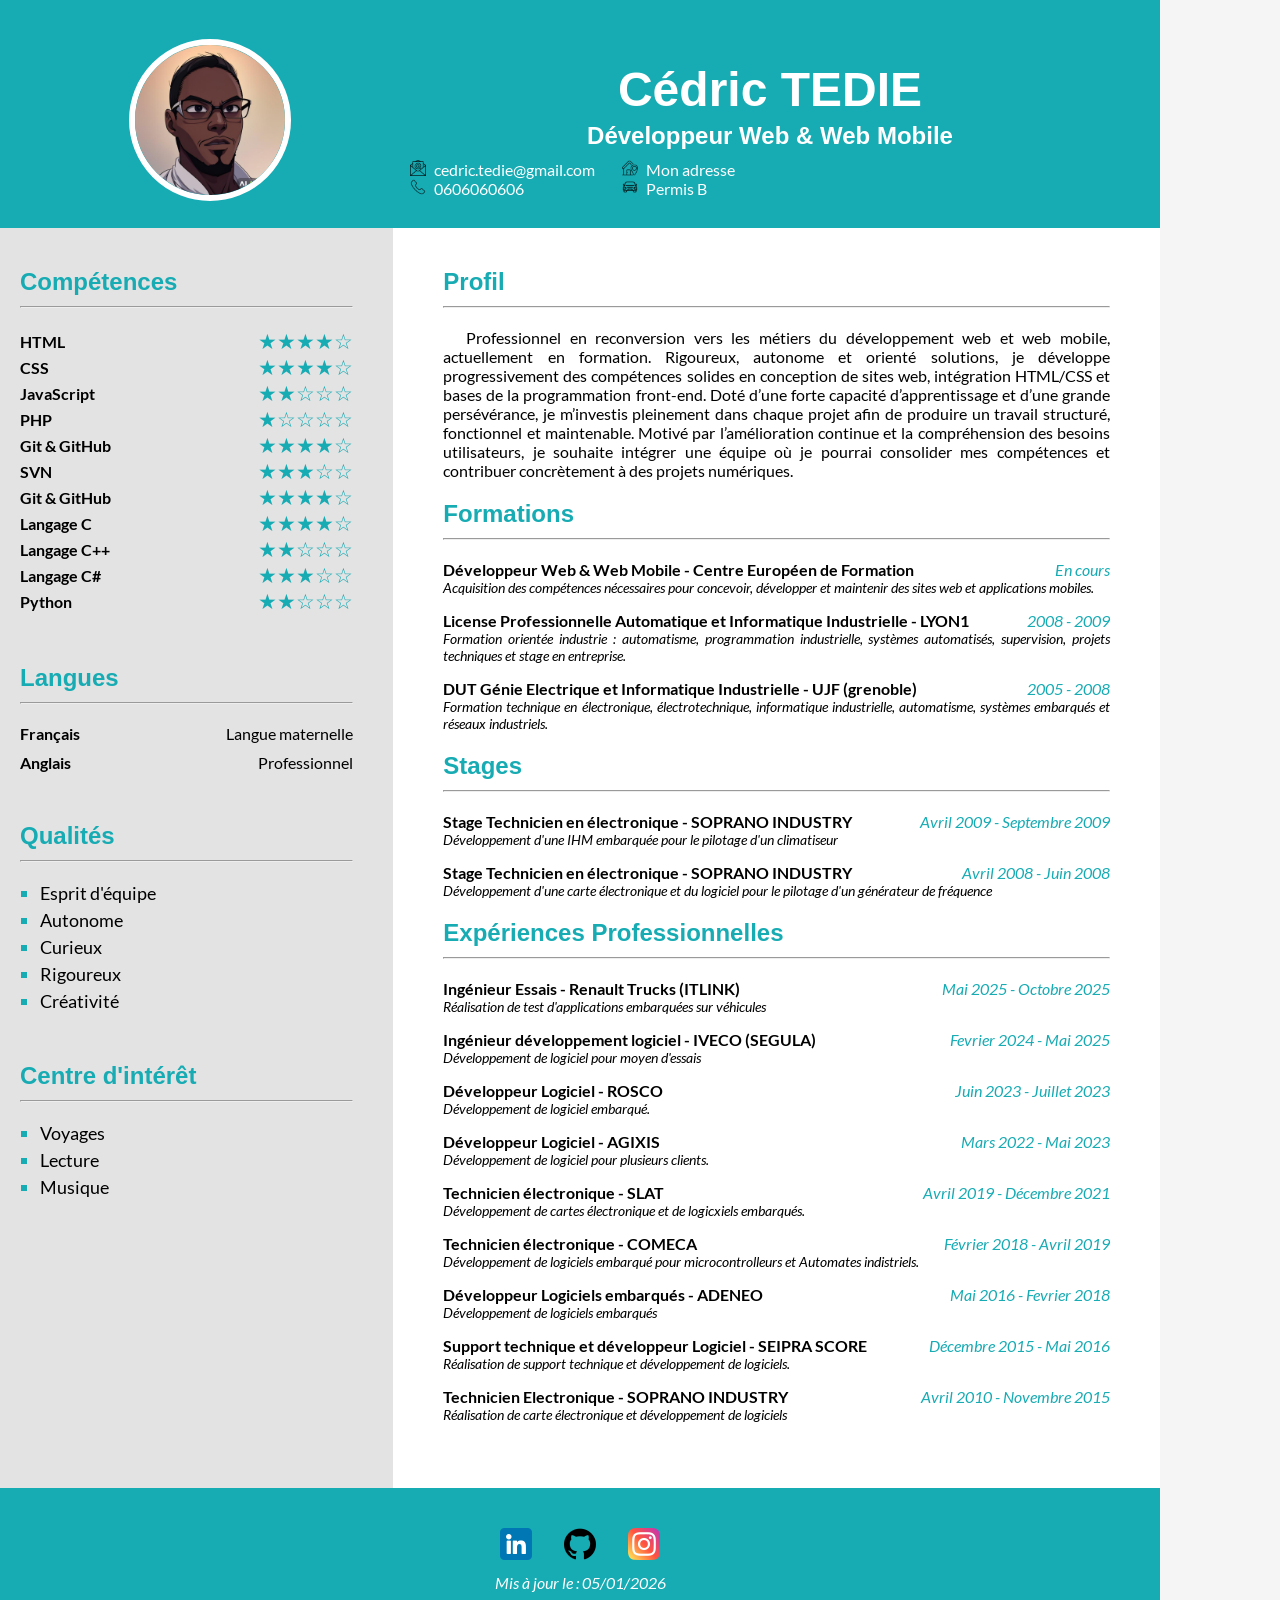
<file: site/index.html>
<!DOCTYPE html>
<html lang="fr">

  <head>
    <meta charset="UTF-8">
    <meta http-equiv="X-UA-Compatible" content="IE=edge">
    <meta name="viewport" content="width=device-width, initial-scale=1.0">
    <title>CV Cédric TEDIE</title>
    <link rel="icon" type="image/png" href="./assets/img/favicon.png">
    <link rel="stylesheet" href="./assets/css/common.css" />
    <link rel="stylesheet" href="./assets/css/header.css" />
    <link rel="stylesheet" href="./assets/css/main.css" />
    <link rel="stylesheet" href="./assets/css/aside.css" />
    <link rel="stylesheet" href="./assets/css/footer.css" />
  </head>

  <body>
    <div id="CV">
        <header class="header">
            <div class="header__photo"><a href="./assets/img/portrait_pro_AI.jpg"><img src="./assets/img/portrait_pro_AI.jpg" alt="Photo de Cédric"></a></div>
            <div class="header__info">
                <h1 id="name">Cédric TEDIE</h1>
                <h2 id="header__infos__title">Développeur Web & Web Mobile</h2>
                <section class="contact">
                    <div class="contact__info">
                        <span><img src="./assets/img/email24.png" alt="Enveloppe email"><a href="mailto:cedric.tedie@gmail.com">cedric.tedie@gmail.com</a></span><br>
                        <span><img src="./assets/img/telephone24.png" alt="Combiné de téléphone"><a href="tel:0606060606">0606060606</a></span>
                    </div>
                    <div class="contact__info">
                        <span><img src="./assets/img/home-address24.png" alt="Maison"><a href="https://maps.app.goo.gl/tjkZmcnocFxiRjBN8">Mon adresse</a></span><br>
                        <span><img src="./assets/img/car24.png" alt="Voiture">Permis B</span>
                    </div>
                </section>
            </div>
        </header>
        <div class="content">
            <aside>
                <section class="competences">
                    <h2>Compétences</h2>
                    <hr>
                    <ul class="competences__list-competences">
                        <li>
                            <span class="skill">HTML</span>
                            <span class="stars">★★★★☆</span>
                        </li>
                        <li>
                            <span class="skill">CSS</span>
                            <span class="stars">★★★★☆</span>
                        </li>
                        <li>
                            <span class="skill">JavaScript</span>
                            <span class="stars">★★☆☆☆</span>
                        </li>
                        <li>
                            <span class="skill">PHP</span>
                            <span class="stars">★☆☆☆☆</span>
                        </li>
                        <li>
                            <span class="skill">Git & GitHub</span>
                            <span class="stars">★★★★☆</span>
                        </li>
                        <li>
                            <span class="skill">SVN</span>
                            <span class="stars">★★★☆☆</span>                        
                        <li>
                            <span class="skill">Git & GitHub</span>
                            <span class="stars">★★★★☆</span>
                        </li>
                        <li>
                            <span class="skill">Langage C</span>
                            <span class="stars">★★★★☆</span>
                        </li>
                        <li>
                            <span class="skill">Langage C++</span>
                            <span class="stars">★★☆☆☆</span>
                        </li>
                        <li>
                            <span class="skill">Langage C#</span>
                            <span class="stars">★★★☆☆</span>
                        </li>
                        <li>
                            <span class="skill">Python</span>
                            <span class="stars">★★☆☆☆</span>
                        </li>
                    </ul>
                </section>
                <section class="langues">
                    <h2>Langues</h2>
                    <hr>
                    <ul class="langues__list-langues">
                        <li>
                            <span class="skill">Français</span>
                            <span class="langues__level">Langue maternelle</span>
                        </li>
                        <li><span class="skill">Anglais</span>
                            <span class="langues__level">Professionnel</span>
                        </li>
                    </ul>
                </section>
                <section class="qualites">
                    <h2>Qualités</h2>
                    <hr>
                    <ul class="qualites__list-qualites">
                        <li>Esprit d'équipe</li>
                        <li>Autonome</li>
                        <li>Curieux</li>
                        <li>Rigoureux</li>
                        <li>Créativité</li>
                    </ul>
                </section>
                <section class="centres-d-interet">
                    <h2>Centre d'intérêt</h2>
                    <hr>
                    <ul class="centres-d-interet__list-centres-d-interet">
                        <li>Voyages</li>
                        <li>Lecture</li>
                        <li>Musique</li>
                    </ul>
            </aside>
            <main class="main">
                <section class="profil">
                    <h2>Profil</h2>
                    <hr>
                    <p class="profil__description">
                        Professionnel en reconversion vers les métiers du développement web et web mobile, actuellement en formation. 
                        Rigoureux, autonome et orienté solutions, je développe progressivement des compétences solides en conception 
                        de sites web, intégration HTML/CSS et bases de la programmation front-end. Doté d’une forte capacité 
                        d’apprentissage et d’une grande persévérance, je m’investis pleinement dans chaque projet afin de produire 
                        un travail structuré, fonctionnel et maintenable. Motivé par l’amélioration continue et la compréhension des 
                        besoins utilisateurs, je souhaite intégrer une équipe où je pourrai consolider mes compétences et contribuer 
                        concrètement à des projets numériques.
                    </p>
                </section>
                <section class="formation">
                    <h2>Formations</h2>
                    <hr>
                    <article class="has-hover">
                        <div class="formation__diplome">
                            <span class="nomFormation">Développeur Web & Web Mobile - Centre Européen de Formation</span>
                            <span class="dates">En cours</span>
                        </div>
                        <p class="formation__diplome__info">Acquisition des compétences nécessaires pour concevoir, développer et maintenir des sites web et applications mobiles.</p>
                    </article>
                    <article class="has-hover">
                        <div class="formation__diplome">
                            <span class="nomFormation">License Professionnelle Automatique et Informatique Industrielle - LYON1</span>
                            <span class="dates">2008 - 2009</span>
                        </div>
                        <p class="formation__diplome__info">Formation orientée industrie : automatisme, programmation industrielle, systèmes automatisés, supervision, projets techniques et stage en entreprise.</p>
                    </article>
                    <article class="has-hover">
                        <div class="formation__diplome">
                            <span class="nomFormation">DUT Génie Electrique et Informatique Industrielle - UJF (grenoble)</span>
                            <span class="dates">2005 - 2008</span>
                        </div>
                        <p class="formation__diplome__info">Formation technique en électronique, électrotechnique, informatique industrielle, automatisme, systèmes embarqués et réseaux industriels.</p>
                    </article>
                </section>
                <section class="stages">
                    <h2>Stages</h2>
                    <hr>
                    <article class="has-hover">
                        <div class="formation__diplome">
                            <span class="nomFormation">Stage Technicien en électronique - SOPRANO INDUSTRY</span>
                            <span class="dates">Avril 2009 - Septembre 2009</span>
                        </div>
                        <p class="formation__diplome__info">Développement d'une IHM embarquée pour le pilotage d'un climatiseur</p>
                    </article>
                    <article class="has-hover">
                        <div class="formation__diplome">
                            <span class="nomFormation">Stage Technicien en électronique - SOPRANO INDUSTRY</span>
                            <span class="dates">Avril 2008 - Juin 2008</span>
                        </div>
                        <p class="formation__diplome__info">Développement d'une carte électronique et du logiciel pour le pilotage d'un générateur de fréquence</p>
                    </article>
                </section>
                <section class="experiences-professionnelles">
                    <h2>Expériences Professionnelles</h2>
                    <hr>
                    <article class="has-hover">
                        <div class="formation__diplome">
                            <span class="nomFormation">Ingénieur Essais - Renault Trucks (ITLINK)</span>
                            <span class="dates">Mai 2025 - Octobre 2025</span>
                        </div>
                        <p class="formation__diplome__info">Réalisation de test d'applications embarquées sur véhicules</p>
                    </article>
                    <article class="has-hover">
                        <div class="formation__diplome">
                            <span class="nomFormation">Ingénieur développement logiciel - IVECO (SEGULA)</span>
                            <span class="dates">Fevrier 2024 - Mai 2025</span>
                        </div>
                        <p class="formation__diplome__info">Développement de logiciel pour moyen d'essais</p>
                    </article>
                    <article class="has-hover">
                        <div class="formation__diplome">
                            <span class="nomFormation">Développeur Logiciel - ROSCO</span>
                            <span class="dates">Juin 2023 - Juillet 2023</span>
                        </div>
                        <p class="formation__diplome__info">Développement de logiciel embarqué.</p>
                    </article>
                    <article class="has-hover">
                        <div class="formation__diplome">
                            <span class="nomFormation">Développeur Logiciel - AGIXIS</span>
                            <span class="dates">Mars 2022 - Mai 2023</span>
                        </div>
                        <p class="formation__diplome__info">Développement de logiciel pour plusieurs clients.</p>
                    </article>
                    <article class="has-hover">
                        <div class="formation__diplome">
                            <span class="nomFormation">Technicien électronique - SLAT</span>
                            <span class="dates">Avril 2019 - Décembre 2021</span>
                        </div>
                        <p class="formation__diplome__info">Développement de cartes électronique et de logicxiels embarqués.</p>
                    </article>
                    <article class="has-hover">
                        <div class="formation__diplome">
                            <span class="nomFormation">Technicien électronique - COMECA</span>
                            <span class="dates">Février 2018 - Avril 2019</span>
                        </div>
                        <p class="formation__diplome__info">Développement de logiciels embarqué pour microcontrolleurs et Automates indistriels.</p>
                    </article>
                    <article class="has-hover">
                        <div class="formation__diplome">
                            <span class="nomFormation">Développeur Logiciels embarqués - ADENEO</span>
                            <span class="dates">Mai 2016 - Fevrier 2018</span>
                        </div>
                        <p class="formation__diplome__info">Développement de logiciels embarqués</p>
                    </article>
                    <article class="has-hover">
                        <div class="formation__diplome">
                            <span class="nomFormation">Support technique et développeur Logiciel - SEIPRA SCORE</span>
                            <span class="dates">Décembre 2015 - Mai 2016</span>
                        </div>
                        <p class="formation__diplome__info">Réalisation de support technique et développement de logiciels.</p>
                    </article>
                    <article class="has-hover">
                        <div class="formation__diplome">
                            <span class="nomFormation">Technicien Electronique - SOPRANO INDUSTRY</span>
                            <span class="dates">Avril 2010 - Novembre 2015</span>
                        </div>
                        <p class="formation__diplome__info">Réalisation de carte électronique et développement de logiciels</p>
                    </article>
                </section>
            </main>
        </div>
        <footer>
            <section class="pied-de-page">
                <div>
                    <!-- icone 1 -->
                    <a href="https://www.linkedin.com/in/c%C3%A9dric-tedie-74447438/"><img class="icone-reseaux" src="./assets/img/linkedin.png" alt="LinkedIn"></a>
                </div>
                <div>
                    <!-- icone 2 -->
                    <a href="https://github.com/ctedie"><img class="icone-reseaux" src="./assets/img/github.png" alt="Github"></a>
                </div>
                <div>
                    <!-- icone 3 -->
                    <img class="icone-reseaux" src="./assets/img/instagram.png" alt="Instagram">
                </div>
                <div>
                    <p id="update">Mis à jour le : <time datetime="2026-01-05" >05/01/2026</time></p>
                </div>
            </section>
        </footer>
    </div>
  </body>

</html>
</file>
<file: site/assets/css/common.css>
@font-face
{
    font-family: "lato";
    src: url(../fonts/Lato-Regular.ttf) format("truetype");
    font-weight: 400;
    font-style: normal;
}

@font-face {
    font-family: "lato";
    src: url(../fonts/Lato-Bold.ttf) format("truetype");
    font-weight: 700;
    font-style: normal;
}

@font-face {
    font-family: "lato";
    src: url(../fonts/Lato-Italic.ttf) format("truetype");
    font-weight: 400;
    font-style: italic;
}

@font-face {
    font-family: "raleway", sans-serif;
    src: url(../fonts/Raleway-Regular.ttf) format("truetype");
    font-weight: 400;
    font-style: normal;
}

@font-face {
    font-family: "raleway", sans-serif;
    src: url(../fonts/Raleway-Bold.ttf) format("truetype");
    font-weight: 700;
    font-style: normal;
}

@font-face {
    font-family: "raleway", sans-serif;
    src: url(../fonts/Raleway-Italic.ttf) format("truetype");
    font-weight: 400;
    font-style: italic;
}

h2
{
    color: #17abb3;
    margin-bottom: 10px;
}


body
{
    margin: 0;
    background-color: #F5F5F5;
}

#CV
{
    max-width: 1160px;
    margin: 0px;
    font-family: "lato", sans-serif;;
    background-color: white;
    justify-self: center;
}
h1, h2, h3, h4
{
    font-family: "raleway", sans-serif;
}

hr
{
    margin-bottom: 20px;
}


.content
{
    display: flex;
    padding: 0px;
    margin: 0px;
}

aside
{
    flex: 1;
    background-color: #E3E3E3;
    text-align: justify;
    margin: 0;
    padding: 20px;
    padding-right: 40px;
    
}
    
.has-hover:hover
{
    background-color: #E3E3E3;
}

.formation__diplome{
    display: flex;
    justify-content: space-around;
    align-content: center;
    margin-bottom: 0px;
}
.dates
{
    color: #17abb3;
    font-style: italic;
}

.nomFormation
{
    font-weight: bold;
    flex: 2;
}
.formation__diplome__info
{
    font-size: 0.9rem;
    margin-top: 0px;
    margin-bottom: 15px;
    font-style: italic;
}
</file>
<file: site/assets/css/header.css>
.header
{
    background-color: #17abb3;
    color: white;
    text-align: center;
    padding: 10px 0;
    display: flex;
    padding: 30px;
}

.header__photo
{
    flex: 1;
    width: 150px;
    height: 150px;
    border-radius: 50%;
    align-self: center;

}

.header__photo img
{
    width: 150px;
    height: 150px;
    border-radius: 50%;
    border: white solid 6px;
    object-fit: cover;
}

.header__photo img:hover
{
    cursor: zoom-in;
    filter: brightness(80%);
    transition: all 0.3s ease-in-out;
}

.header__info
{
    flex: 2;
    margin-left: 20px;
    text-align: center;
}

#header__infos__title
{
    color: white;
    margin-top: 5px;
}

.contact
{
    justify-self: center;
    display: flex;
    width: 340px;
    flex-wrap: wrap;
    justify-content: space-between;

}

.contact__info
{
    text-align: start;
    margin-right: 15px;
}

.contact__info span
{
    margin-bottom: 15px;
}

.contact__info a
{
    text-decoration: none;
    color: white;
}
.contact img
{
    margin-right: 8px;
    height: 1rem;
}

#name
{
    font-size: 3rem;
    margin-bottom: 5px;
}
</file>
<file: site/assets/css/main.css>
main
{
    flex: 2;
    text-align: justify;
    padding: 50px;
    padding-top: 20px;
}

.profil__description
{
    margin: 0;
    text-indent: 2cap;
}
</file>
<file: site/assets/css/aside.css>
.competences, .langues, .qualites, .centres-d-interet
{
    margin-bottom: 50px;
}

.competences__list-competences, .langues__list-langues
{
    list-style-type: none;
    padding: 0px;
}

.competences__list-competences li, .langues__list-langues li
{
    display: flex;
    justify-content: space-between;
    align-items: center;
}

.skill
{
    font-weight: bold;
}

.stars
{
    color: #17abb3;
    font-size: 1.3rem;
}

.langues__list-langues li
{
    margin-bottom: 10px;
}

.langues__level
{
    font-size: 16px;
}

.qualites__list-qualites
{
    padding-left: 20px;
    list-style-type: square;
    font-size: large;
}

.qualites__list-qualites li
{
    margin-bottom: 5px;
}

.qualites__list-qualites li::marker
{
    color: #17abb3;
}

.centres-d-interet__list-centres-d-interet
{
    padding-left: 20px;
    list-style-type: square;
    font-size: large;
}
.centres-d-interet__list-centres-d-interet li
{
    margin-bottom: 5px;
}
.centres-d-interet__list-centres-d-interet li::marker
{
    color: #17abb3;
}
</file>
<file: site/assets/css/footer.css>
footer
{
    display:flex;
    background-color: #17abb3;
    color: white;
    padding-top: 20px;
    padding-bottom: 5px;
    justify-content: center;
}

.pied-de-page
{
    display: flex;
    flex-wrap: wrap;
    color: white;
    background-color: #17abb3;
    width: 250px;
    justify-content: center;
    margin-bottom: 5px;
    padding-top: 20px;
    padding-bottom: 5px;
}

.pied-de-page div
{
    margin-right: 16px;
    margin-left: 16px;
    margin-bottom: 5px;
}

#update
{
    font-style: italic;
    margin-bottom: 0px;
    margin-top: 5px;
}

.icone-reseaux:hover
{
    opacity: 50%;
}
</file>
